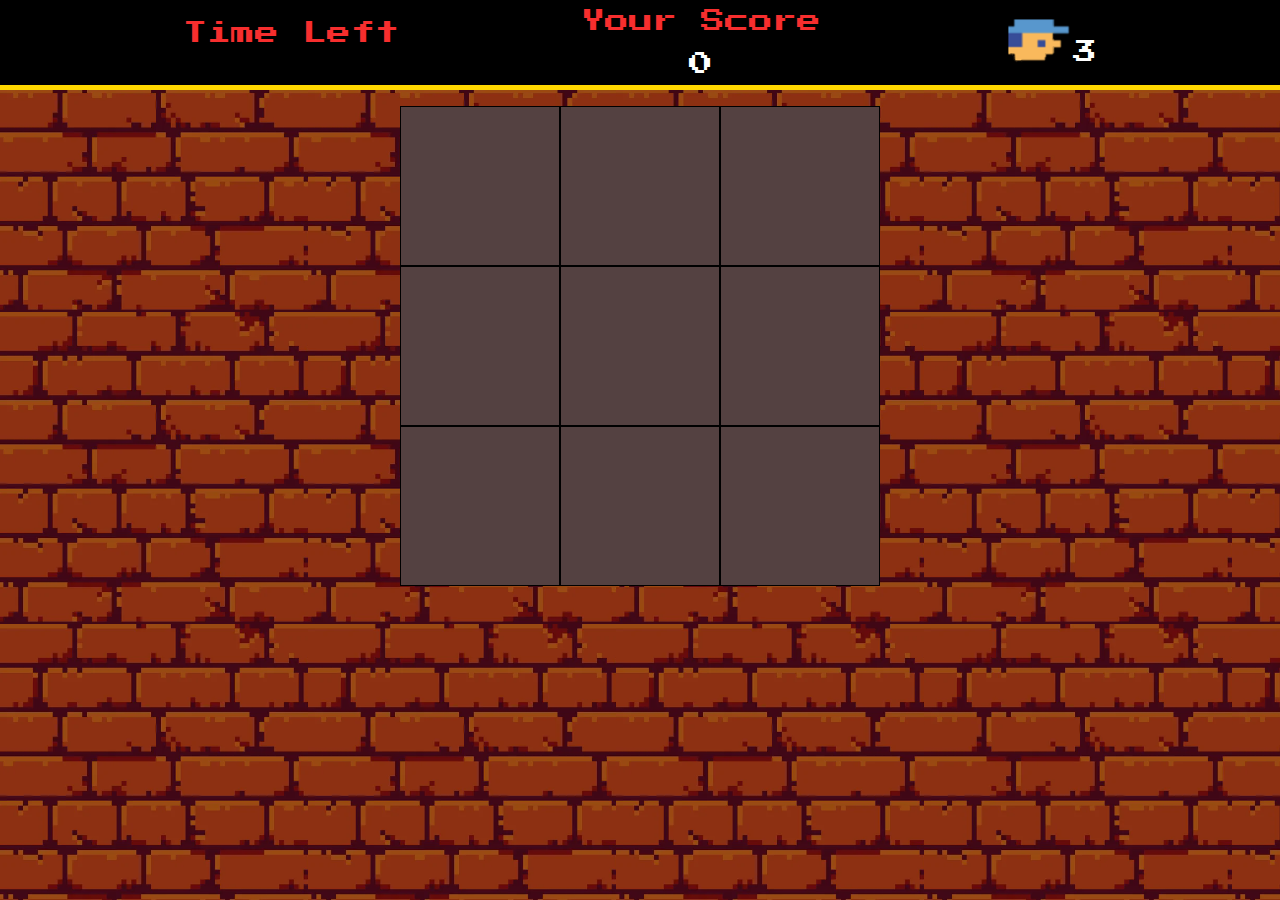
<file: detona-Ralph/index.html>
<!DOCTYPE html>
<html lang="pt-br">
<head>
  <meta charset="UTF-8">
  <meta name="viewport" content="width=device-width, initial-scale=1.0">
  <title>Detona Ralph</title>

  <link rel="stylesheet" href="./src/styles/reset.css">
  <link rel="stylesheet" href="./src/styles/main.css">

  <script defer src="./src/scripts/engine.js"></script>
</head>
<body>
  <div class="container">
    <div class="menu">
      <div class="menu-time">
        <h2>Time Left</h2>
        <h2 id="time-left" class="number-white">0</h2>
      </div>
      <div class="menu-score">
        <h2>Your Score</h2>
        <h2 id="score" class="number-white">0</h2>
      </div>
      <div class="menu-lives">
        <img src="./src/images/player.png" alt="foto do player">
        <h2 id="lives" class="number-white">x3</h2>
      </div>
    </div>

    <div class="panel">
      <div class="panel-row">
        <div class="square" id="1"></div>
        <div class="square" id="2"></div>
        <div class="square" id="3"></div>
      </div>
      <div class="panel-row">
        <div class="square" id="4"></div>
        <div class="square" id="5"></div>
        <div class="square" id="6"></div>
      </div>
      <div class="panel-row">
        <div class="square" id="7"></div>
        <div class="square" id="8"></div>
        <div class="square" id="9"></div>
      </div>
    </div>
  </div>
</body>
</html>
</file>
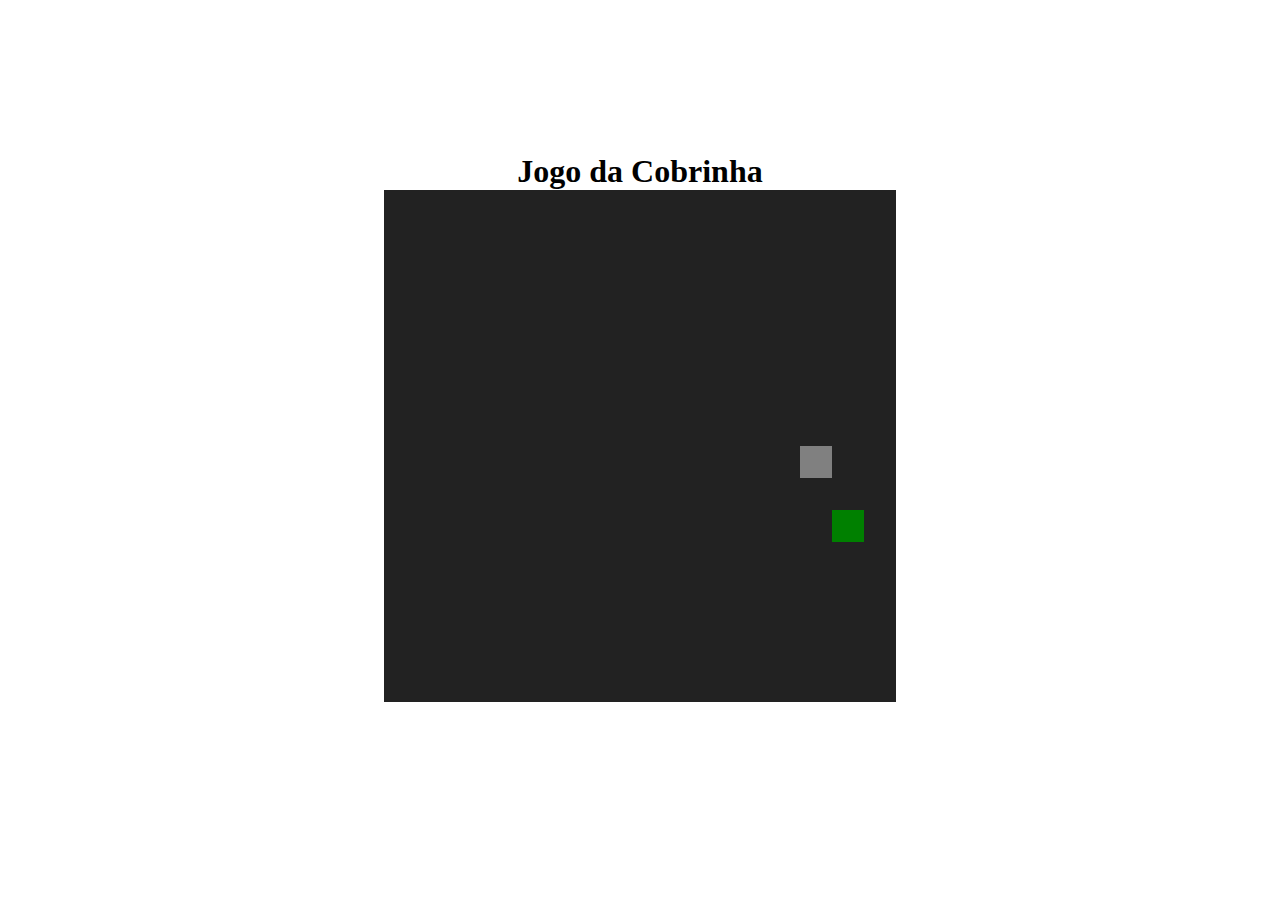
<file: jogo-da-cobrinha/index.html>
<html lang="en">
<head>
  <meta charset="UTF-8">
  <meta name="viewport" content="width=device-width, initial-scale=1.0">
  <meta http-equiv="X-UA-Compatible" content="ie=edge">

  <link rel="stylesheet" href="./main.css">

  <script defer src="./main.js"></script>
  
  <title>Jogo da Cobrinha</title>

</head>
<body>
  
    <h1>Jogo da Cobrinha</h1>
    <canvas id="snake" width="512" height="512"></canvas>
  
</body>
</html>
</file>
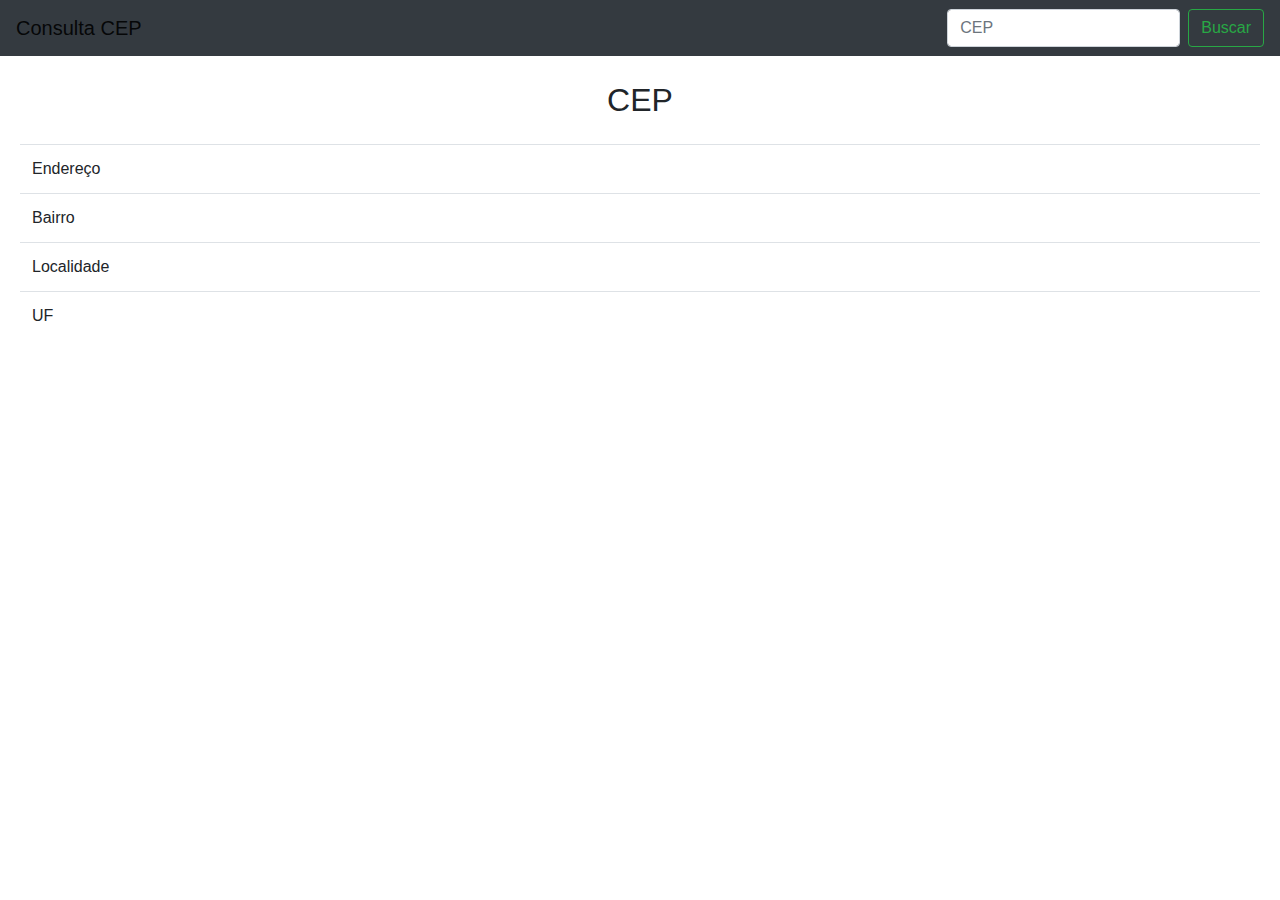
<file: jquery-e-Ajax/index.html>
<!DOCTYPE html>
<html lang="pt-BR">
<head>
  <meta charset="UTF-8">
  <meta name="viewport" content="width=device-width, initial-scale=1.0">
  <title>Minha página Jquery</title>

  <link rel="stylesheet" type="text/css" href="./bootstrap-4.5.2-dist/css/bootstrap.min.css">
  <link rel="stylesheet" type="text/css" href="style.css">

</head>
<body>
  <nav class="navbar navbar-light bg-dark">
    <a class="navbar-brand">Consulta CEP</a>
    <div class="form-inline">
      <input class="form-control mr-sm-2" type="search" placeholder="CEP" id="cep">
      <button class="btn btn-outline-success my-2 my-sm-0" onclick="consultaCep()">Buscar</button>
    </div>
  </nav>

  <div class="container-table">
    <table class="table table-hover">
      <div class="title">
        <h2 id="cep-title">CEP</h2>
      </div>
      
      <tbody>
        <tr>
          <td>Endereço</td>
          <td id="logradouro"></td>
        </tr>
        
        <tr>
          <td>Bairro</td>
          <td id="bairro"></td>
        </tr>
        
        <tr>
          <td>Localidade</td>
          <td id="localidade"></td>
        </tr>
        
        <tr>
          <td>UF</td>
          <td id="uf"></td>
        </tr>
      </tbody>
    </table>
  </div>

  <script type="text/javascript" src="./js/jQuery-3.5.1.min.js"></script>
  <script type="text/javascript" src="./js/main.js"></script>
</body>
</html>
</file>
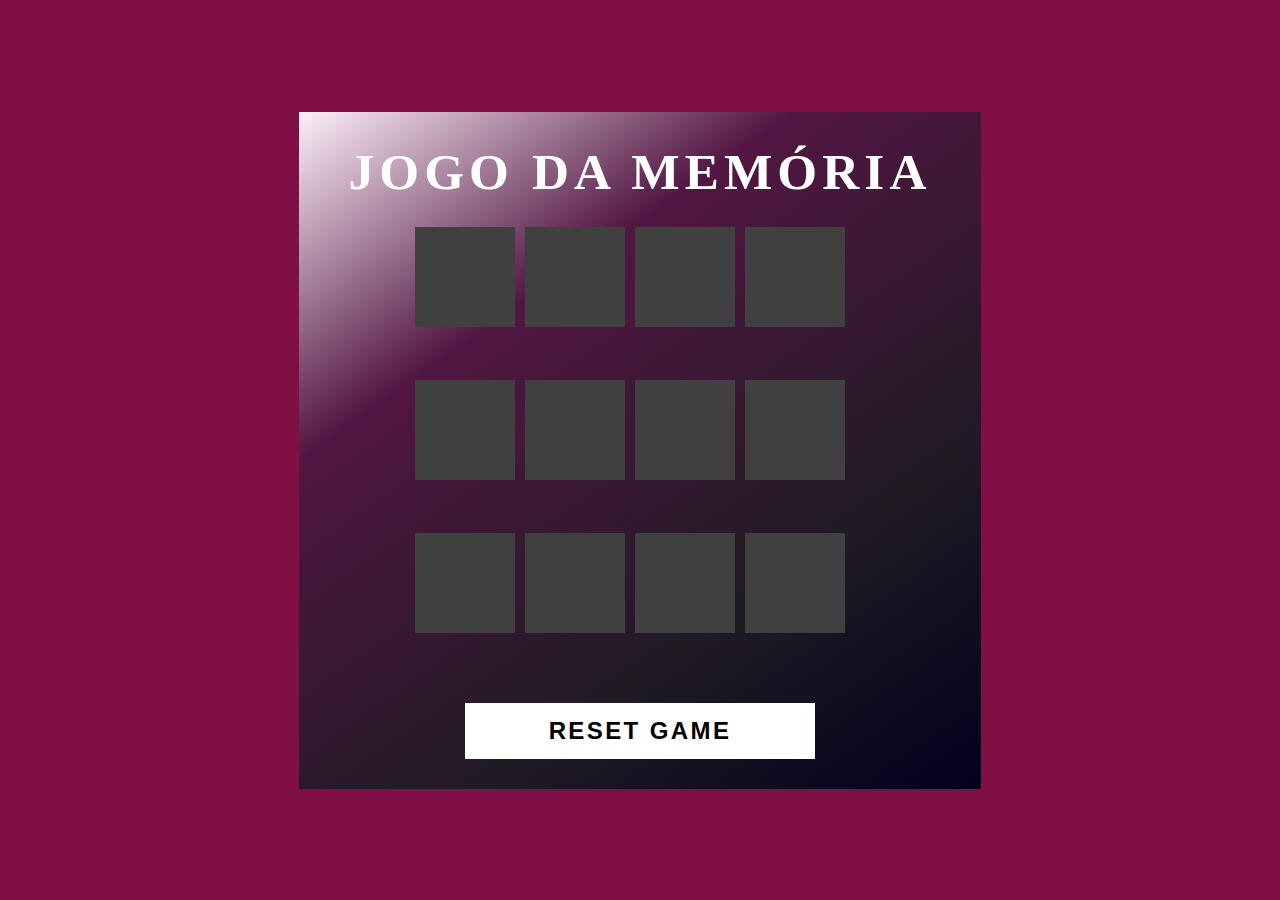
<file: memory-game/index.html>
<!DOCTYPE html>
<html lang="pt-br">
<head>
  <meta charset="UTF-8">
  <meta name="viewport" content="width=device-width, initial-scale=1.0">
  <title>Jogo da Memória</title>
  <link rel="stylesheet" href="./src/styles/reset.css">
  <link rel="stylesheet" href="./src/styles/main.css">
</head>
<body>
  <div class="container">
    <h2>JOGO DA MEMÓria</h2>
    <div class="game"></div>
    <button class="reset" onclick="window.location.reload()">RESET GAME</button>
  </div>

  <script src="./src/scripts/engine.js"></script>
</body>
</html>
</file>
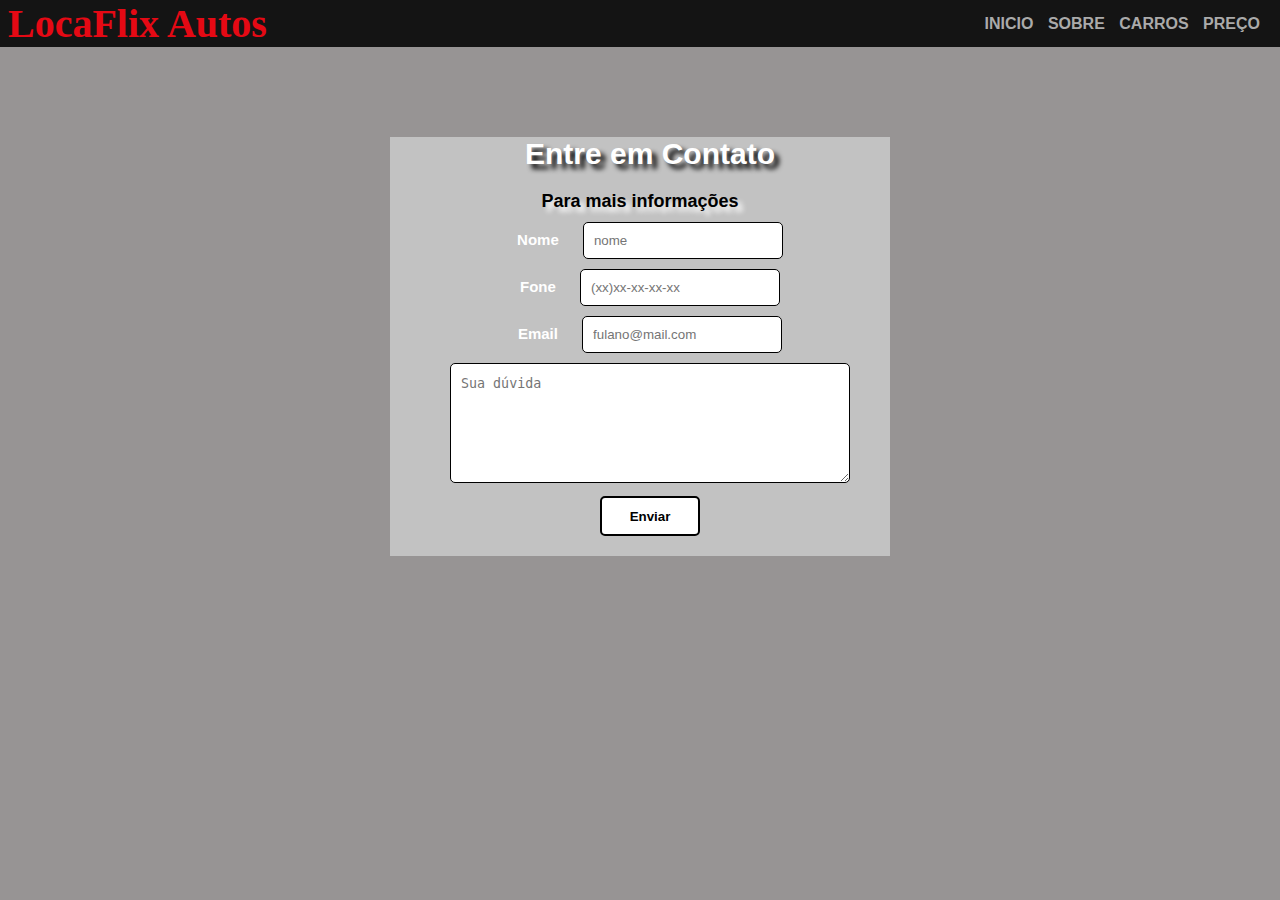
<file: clone-netflix/contato.html>
<!DOCTYPE html>
<html lang="en">
<head>
  <meta charset="UTF-8">
  <meta name="viewport" content="width=device-width, initial-scale=1.0">

  <link rel="stylesheet" href="./style/responsive.css">
  <link rel="stylesheet" href="./style/main.css">
  <link rel="stylesheet" href="./style/contato.css">

  <title>Formulário de Contato</title>

</head>
<body>

  <header>
    <div class="container">
        <h2 class="logo">LocaFlix Autos</h2>
        <nav>
            <a href="index.html">Inicio</a>
            <a href="sobre.html">Sobre</a>
            <a href="#">Carros</a>
            <a href="#">Preço</a>
        </nav>
    </div>
  </header>

  <form name="contato">
    
    <div class="form-contact">
      <h1>Entre em Contato</h1>
      <p>Para mais informações</p>

      <label for="name">Nome</label>
      <input type="text" id="nameid" placeholder="nome" required="required" name="nome"> <br>
      
      <label for="fone">Fone</label>
      <input type="tel" id="foneid" placeholder="(xx)xx-xx-xx-xx" name="fone"> <br>
      
      <label for="email">Email</label>
      <input type="email" id="emailid" placeholder="fulano@mail.com" name="email">
      

      <textarea placeholder="Sua dúvida"></textarea>

      <input type="submit" class="enviar" onclick="Enviar();" value="Enviar">
    </div>
  </form>

</body>
</html>
</file>
<file: detona-Ralph/src/styles/main.css>
.container{
  display: flex;
  flex-direction: column;
  height: 100vh;
  background: url('../images/wall.png'), no-repeat;
}

.menu{
  display: flex;
  justify-content: space-evenly;
  align-items: center;
  text-align: center;
  width: 100%;
  height: 90px;
  background: #000;
  border-bottom: 5px solid #ffd700;
  padding: 1.2rem 0;
}

.menu h2{
  color:#f72e2e;
}

.menu .number-white{
  text-align: center;
  color:#fff;
  margin-top: 1.2rem 
}

.panel{
  margin: 1rem 0;
  display: flex;
  justify-content: center;
  align-items: center;
}

.square{
  width: 160px;
  height: 160px;
  border: 1px solid #000;
  background-color: #544141;
}

.enemy{
  background-image: url('../images/ralph.png');
  background-size: cover;
  background-position: center;
}

.menu-lives{
  display: flex;
  align-items: center;
  justify-content: center;
}

.menu-lives img {
  height: 60px;
}
</file>
<file: jogo-da-cobrinha/main.css>
* {
  margin: 0;
  padding: 0;
}

body {
  height: 95vh;
  display: flex;
  justify-content: center;
  align-items: center;
  flex-direction: column;
}
</file>
<file: jquery-e-Ajax/style.css>
.container-table {
  margin: 0 20px;
}

.title {
  text-align: center;
  margin: 25px 0
}
</file>
<file: memory-game/src/styles/main.css>
body{
  display: flex;
  justify-content: center;
  align-items: center;
  height: 100vh;
  background: #800f46;
  user-select: none;
}

.container{
  position: relative;
  display: flex;
  flex-direction: column;
  justify-content: center;
  align-items: center;
  padding: 30px 50px;
  gap: 26px;
  background: linear-gradient(325deg, #03001e 0%, #1f1a23 30%, #521642 70%, #fdeff9 100%);
}

h2{
  font-size: 3.2em;
  color: #fff;
  text-transform: uppercase;
  letter-spacing: 0.1em;
}

.reset{
  padding: 14px 18px;
  width: 60%;
  color: #000;
  background: #fff;
  border: none;
  font-size: 1.5em;
  font-weight: 600;
  letter-spacing: .1em;
  cursor: pointer;
}

.reset:focus{
  color: #f05b5b;
  background-color: #181a06;
}

.game{
  width: 450px;
  height: 450px;
  display: flex;
  flex-wrap: wrap;
  gap: 10px;
  transform-style: preserve-3d;
  perspective: 500px;
}

.item{
  position: relative;
  width: 100px;
  height: 100px;
  display: flex;
  justify-content: center;
  align-items: center;
  background-color: #fff;
  font-size: 3em;
  transform: rotateY(180deg);
  transition: 0.25s;
}

.item::after{
  content: "";
  position: absolute;
  inset: 0;
  background: #404040;
  transition: 0.25s;
  transform: rotateY(0deg);
  backface-visibility: hidden;
}

.item.boxOpen{
  transform: rotateY(0deg);
}

.boxOpen::after,
.boxMatch::after{
  transform: rotateY(180deg);
}
</file>
<file: clone-netflix/style/responsive.css>
@media screen and (max-width:700px) {
  header .container {
    display: flex;
    flex-wrap: wrap;
    flex-direction: column;
    padding: 8px 0;
  }

  .filme-principal .botao {
    font-size: 12px;
    width: 70%;
    margin-top: 12px;
  }

  .form-contact textarea {
    max-width: 90%;
    display: block;
    color: #000;
  }
}
</file>
<file: clone-netflix/style/main.css>
* {
  margin: 0;
  padding: 0;
  box-sizing: border-box;
}

a {
  text-decoration: none;
}

:root {
  --red: #e50914;
  --black: #141414;
}

body {
  background: var(--black);
  font-family: 'Arial', Times, serif;
  color: #fff;
}

header .container {
  background-color: var(--black);
  display: flex;
  align-items: center;
  justify-content: space-between;
}

header .logo {
  color: var(--red);
  font-family: "Arial Black", Times;
  font-size: 40px;
  margin-left: 8px;
}

header nav {
  margin-right: 10px;
}

header nav a {
  text-decoration: none;
  color: #aaa;
  font-size: 16px;
  font-weight: 700;
  text-transform: uppercase;
  margin-right: 10px;
}

header nav a:hover {
  color: #fff;
}

/* main */
.filme-principal {
  background: linear-gradient(rgba(0,0,0,.50),rgba(0,0,0,.50)100%), url('../img/placas-decorativa-quadros-D_NQ_NP_889578-MLB31718910766_082019-F.jpg') no-repeat;
  background-size: 100%;  
  height: 100vh;
  display: flex;
  flex-direction: column;
  justify-content: center;
  align-items: flex-start;
}

.filme-principal .container {
  max-width: 70%;
  margin-left: 20px;
}

.filme-principal .titulo {
  font-size: 44px;
  font-weight: 900;
  color: #f6f8f8;
  margin-top: 20px;
}

.filme-principal .descricao {
  font-size: 18px;
  font-weight: 500;
  margin-top: 16px;
}

.botao {
  background-color: rgba(0,0,0,.5);
  border: none;
  font-size: 18px;
  color: #f6f8f8;
  cursor: pointer;
  transition: .4s ease all;
  text-transform: uppercase;
  margin: 28px 10px 0;
  padding-right: 8px;
}

.botao a {
  color: #f6f8f8;
}

.botao:hover, .botao a:hover {
  background-color: #fff;
  color: var(--black);
}

.botao i {
  margin: 8px;
}

.carrosel-filmes {
  margin: 12px 2px;
}

.item {
  height: 200px;
  display: flex;
  
}

.box-filme {
  height: 100%;
  width: 100%;
  display: block;
}
</file>
<file: clone-netflix/style/contato.css>
* {
    padding: 0;
    margin: 0;
}

body {
  background-color: #979494;
  font-family: 'Arial', Times, serif;
  color: #fff;
}

form {
    margin: 10vh auto;
    font-family: Verdana,Tahoma,sans-serif;
    font-size: 15px;
    background-color: #c2c2c2;
    max-width: 500px;
    text-align: center;
}

h1 {
    margin-bottom: 20px;
    margin-left: 20px;
    text-shadow: 5px 5px 5px black;
}

p {
  font-size: 18px;
  color: #000;
  font-weight: 700;
  text-shadow: 5px 5px 5px #fff;
}

input, textarea {
    width: 200px;
    padding: 10px;
    color: black;
    margin-left: 20px;
    margin-top: 10px;
    border-radius: 5px;
    border: 1px solid;
}

input:hover, textarea:hover, input:focus, textarea:focus {
    border-color: #000;
    box-shadow: 5px 0px 9px #c2c2c2;
    color: black;
    font-weight: bold;
}

.enviar {
    background-color: #FFF;
    height: 40px;
    width: 100px;
    margin-bottom: 20px;
    font-weight: bold;
    border-radius: 5px;
    border-radius: 5px;
    border: 2px solid;
    color: black;
}

textarea {
    width: 400px;
    height: 120px;
    line-height: 20px;
    max-width: 400px;
}

form label {
    margin-left: 20px;
    color: #FFFFFF;
    font-weight: bold;
}
</file>
